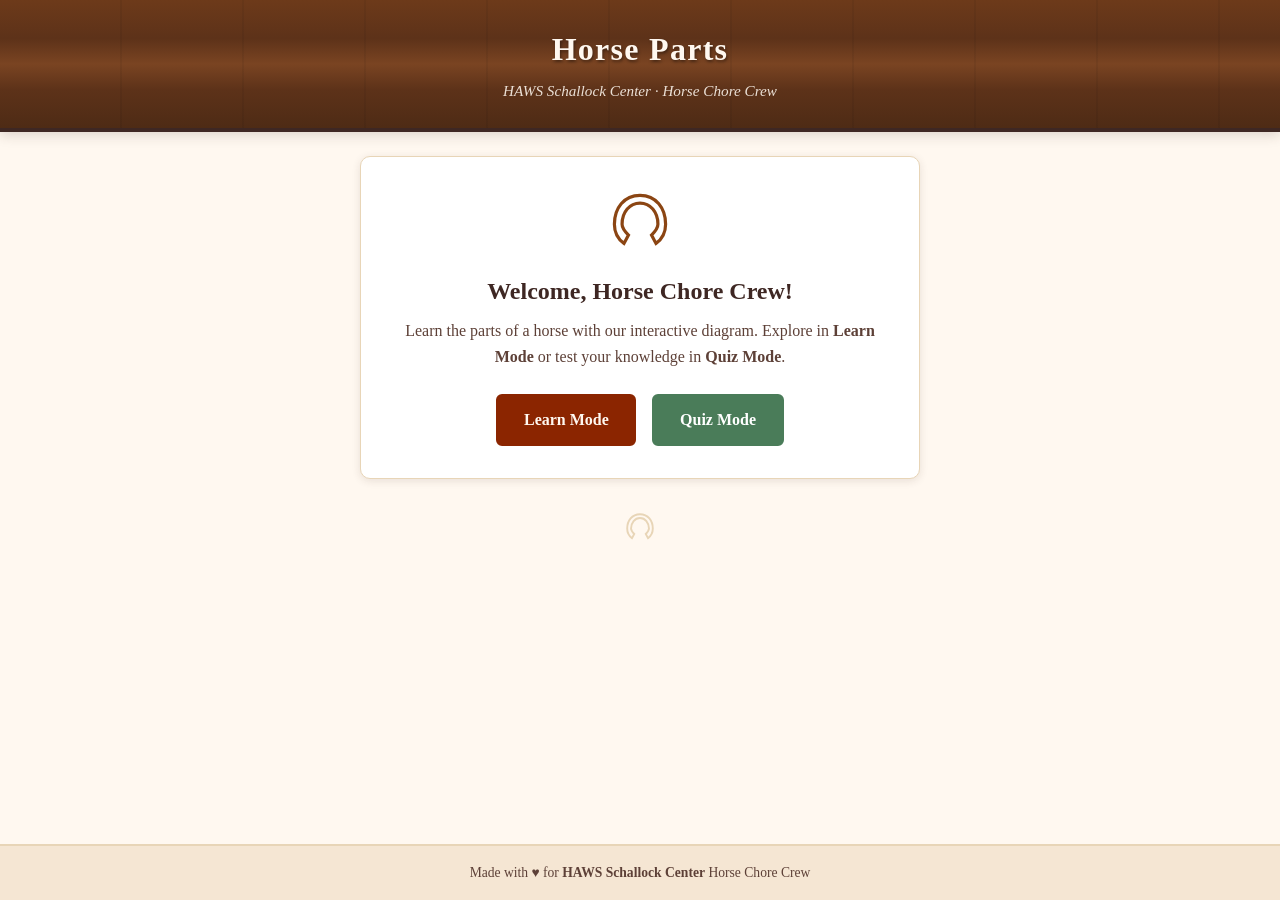
<file: index.html>
<!DOCTYPE html>
<html lang="en">
<head>
  <meta charset="UTF-8">
  <meta name="viewport" content="width=device-width, initial-scale=1.0">
  <title>Horse Parts — HAWS Schallock Center</title>
  <link rel="stylesheet" href="css/style.css">
</head>
<body>

  <!-- ===== HEADER ===== -->
  <header class="barn-header">
    <h1>Horse Parts</h1>
    <p class="subtitle">HAWS Schallock Center &middot; Horse Chore Crew</p>
  </header>

  <main>

    <!-- ===== LANDING ===== -->
    <section id="page-landing" class="page active">
      <div class="card welcome-card">
        <svg class="horseshoe-icon" viewBox="0 0 100 100" width="64" height="64" aria-hidden="true">
          <path d="M50 10 C25 10, 10 30, 10 55 C10 70, 18 80, 25 85 L32 72 C28 68, 22 62, 22 55 C22 36, 34 22, 50 22 C66 22, 78 36, 78 55 C78 62, 72 68, 68 72 L75 85 C82 80, 90 70, 90 55 C90 30, 75 10, 50 10Z" fill="none" stroke="currentColor" stroke-width="5" stroke-linecap="round"/>
        </svg>
        <h2>Welcome, Horse Chore Crew!</h2>
        <p>Learn the parts of a horse with our interactive diagram. Explore in <strong>Learn Mode</strong> or test your knowledge in <strong>Quiz Mode</strong>.</p>
        <div class="button-group">
          <a href="#learn" class="btn btn-primary">Learn Mode</a>
          <a href="#quiz" class="btn btn-secondary">Quiz Mode</a>
        </div>
      </div>

      <!-- horseshoe divider -->
      <div class="horseshoe-divider" aria-hidden="true">
        <svg viewBox="0 0 100 100" width="32" height="32">
          <path d="M50 10 C25 10, 10 30, 10 55 C10 70, 18 80, 25 85 L32 72 C28 68, 22 62, 22 55 C22 36, 34 22, 50 22 C66 22, 78 36, 78 55 C78 62, 72 68, 68 72 L75 85 C82 80, 90 70, 90 55 C90 30, 75 10, 50 10Z" fill="none" stroke="currentColor" stroke-width="6" stroke-linecap="round"/>
        </svg>
      </div>
    </section>

    <!-- ===== LEARN MODE ===== -->
    <section id="page-learn" class="page">
      <h2 class="section-title">Learn the Parts</h2>
      <p class="section-desc">Click or hover on any dot to learn about that part of the horse.</p>

      <div class="diagram-container">
        <svg id="horse-svg-learn" viewBox="0 0 1000 665" class="horse-svg" role="img" aria-label="Horse anatomy diagram showing Blue from HAWS Schallock Center">
          <g id="horse-body-learn">
            <image href="images/blue.jpg" x="0" y="0" width="1000" height="665" preserveAspectRatio="xMidYMid slice"/>
          </g>
          <!-- Hotspot layer rendered by JS -->
          <g id="hotspots-learn"></g>
        </svg>
      </div>

      <div id="info-panel" class="info-panel" hidden>
        <h3 id="info-name"></h3>
        <p id="info-desc"></p>
        <p id="info-fun" class="fun-fact"></p>
      </div>

      <div class="learn-footer">
        <a href="#quiz" class="btn btn-secondary">Ready to Quiz? &rarr;</a>
      </div>
    </section>

    <!-- ===== QUIZ SETUP ===== -->
    <section id="page-quiz" class="page">
      <h2 class="section-title">Quiz Mode</h2>
      <p class="section-desc">Test your knowledge of horse anatomy!</p>

      <div class="card quiz-setup-card">
        <fieldset>
          <legend>Choose a mode</legend>
          <label class="radio-card">
            <input type="radio" name="quiz-mode" value="find" checked>
            <span class="radio-label">
              <strong>Find the Part</strong>
              <small>We name it — you click it on the diagram</small>
            </span>
          </label>
          <label class="radio-card">
            <input type="radio" name="quiz-mode" value="name">
            <span class="radio-label">
              <strong>Name the Part</strong>
              <small>We highlight it — you pick the name</small>
            </span>
          </label>
        </fieldset>

        <fieldset>
          <legend>How many questions?</legend>
          <div class="button-group count-group">
            <label class="radio-pill">
              <input type="radio" name="quiz-count" value="10" checked>
              <span>10</span>
            </label>
            <label class="radio-pill">
              <input type="radio" name="quiz-count" value="15">
              <span>15</span>
            </label>
            <label class="radio-pill">
              <input type="radio" name="quiz-count" value="27">
              <span>All 27</span>
            </label>
          </div>
        </fieldset>

        <button id="start-quiz" class="btn btn-primary">Start Quiz</button>
      </div>
    </section>

    <!-- ===== QUIZ PLAY ===== -->
    <section id="page-quiz-play" class="page">
      <div class="quiz-hud">
        <span id="quiz-progress">Question 1 of 10</span>
        <span id="quiz-score-live">Score: 0</span>
      </div>
      <h3 id="quiz-prompt" class="quiz-prompt"></h3>

      <div class="diagram-container">
        <svg id="horse-svg-quiz" viewBox="0 0 1000 665" class="horse-svg" role="img" aria-label="Horse anatomy quiz diagram">
          <g id="horse-body-quiz">
            <!-- Same horse silhouette (cloned by JS) -->
          </g>
          <g id="hotspots-quiz"></g>
        </svg>
      </div>

      <div id="quiz-choices" class="quiz-choices" hidden></div>

      <div id="quiz-feedback" class="quiz-feedback" hidden>
        <p id="feedback-text"></p>
      </div>
    </section>

    <!-- ===== RESULTS ===== -->
    <section id="page-results" class="page">
      <h2 class="section-title">Results</h2>
      <div class="card results-card">
        <div id="results-score" class="results-score"></div>
        <p id="results-message" class="results-message"></p>
        <div id="results-detail" class="results-detail"></div>
        <div class="button-group">
          <button id="btn-try-again" class="btn btn-primary">Try Again</button>
          <a href="#learn" class="btn btn-secondary">Back to Learn</a>
          <a href="#landing" class="btn btn-outline">Home</a>
        </div>
      </div>
    </section>

  </main>

  <footer class="site-footer">
    <p>Made with &hearts; for <strong>HAWS Schallock Center</strong> Horse Chore Crew</p>
  </footer>

  <script src="js/horse-data.js"></script>
  <script src="js/app.js"></script>
  <script src="js/learn.js"></script>
  <script src="js/quiz.js"></script>
</body>
</html>
</file>
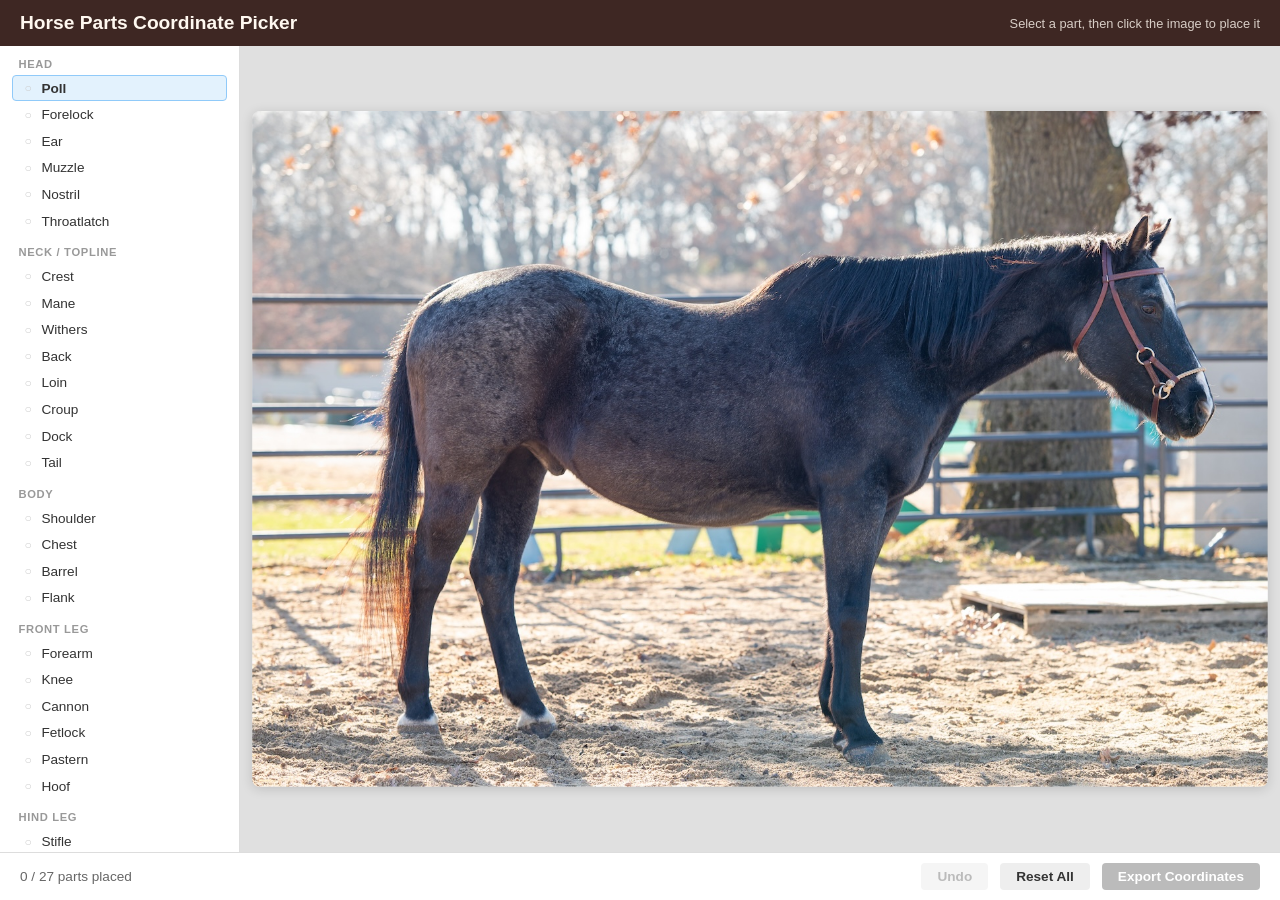
<file: tools/place-parts.html>
<!DOCTYPE html>
<html lang="en">
<head>
  <meta charset="UTF-8">
  <meta name="viewport" content="width=device-width, initial-scale=1.0">
  <title>Horse Parts — Coordinate Picker</title>
  <style>
    * { box-sizing: border-box; margin: 0; padding: 0; }
    body { font-family: -apple-system, BlinkMacSystemFont, "Segoe UI", sans-serif; background: #f0f0f0; color: #333; height: 100vh; display: flex; flex-direction: column; overflow: hidden; }

    .header { background: #3E2723; color: #FFF8F0; padding: 0.75rem 1.25rem; display: flex; align-items: center; justify-content: space-between; flex-shrink: 0; }
    .header h1 { font-size: 1.2rem; }
    .header .instructions { font-size: 0.8rem; opacity: 0.8; }

    /* ===== LOAD SCREEN ===== */
    .load-screen { flex: 1; display: flex; align-items: center; justify-content: center; }
    .load-screen.hidden { display: none; }
    .drop-zone { border: 3px dashed #aaa; border-radius: 16px; padding: 3rem 4rem; text-align: center; background: #fff; cursor: pointer; transition: border-color 0.2s, background 0.2s; }
    .drop-zone:hover, .drop-zone.dragover { border-color: #4A7C59; background: #f0f8f0; }
    .drop-zone h2 { font-size: 1.4rem; color: #555; margin-bottom: 0.5rem; }
    .drop-zone p { color: #888; margin-bottom: 1rem; font-size: 0.95rem; }
    .drop-zone .btn-browse { display: inline-block; padding: 0.6rem 1.4rem; background: #4A7C59; color: #fff; border: none; border-radius: 6px; font-size: 0.95rem; cursor: pointer; font-weight: 600; }
    .drop-zone .btn-browse:hover { background: #3D6B4C; }
    .drop-zone input[type="file"] { display: none; }

    /* ===== MAIN TOOL ===== */
    .tool { flex: 1; display: none; flex-direction: column; overflow: hidden; }
    .tool.active { display: flex; }

    .layout { flex: 1; display: flex; overflow: hidden; }

    /* Sidebar */
    .sidebar { width: 240px; overflow-y: auto; background: #fff; border-right: 1px solid #ddd; padding: 0.75rem; flex-shrink: 0; }
    .region-group { margin-bottom: 0.75rem; }
    .region-title { font-size: 0.7rem; text-transform: uppercase; letter-spacing: 0.06em; color: #999; margin-bottom: 0.3rem; font-weight: 700; padding-left: 0.4rem; }
    .part-item { display: flex; align-items: center; gap: 0.4rem; padding: 0.3rem 0.5rem; border-radius: 4px; cursor: pointer; font-size: 0.85rem; border: 1px solid transparent; user-select: none; }
    .part-item:hover { background: #f5f5f5; }
    .part-item.current { background: #E3F2FD; border-color: #90CAF9; font-weight: 600; }
    .part-item .status-icon { width: 14px; text-align: center; font-size: 0.75rem; flex-shrink: 0; }
    .part-item .status-icon.placed { color: #2E7D32; }
    .part-item .status-icon.unplaced { color: #ccc; }
    .part-item .coords { margin-left: auto; font-size: 0.7rem; color: #aaa; font-family: monospace; }

    /* Canvas */
    .canvas-area { flex: 1; display: flex; align-items: center; justify-content: center; padding: 0.75rem; background: #e0e0e0; overflow: hidden; position: relative; }
    #canvas { display: block; max-width: 100%; max-height: 100%; border-radius: 8px; cursor: crosshair; box-shadow: 0 2px 12px rgba(0,0,0,0.15); }

    /* SVG hotspot styles */
    .dot-placed { fill: #C62828; stroke: #fff; stroke-width: 2.5; pointer-events: none; }
    .dot-current { fill: #1565C0; stroke: #fff; stroke-width: 2.5; pointer-events: none; }
    .label-bg { fill: rgba(0,0,0,0.72); pointer-events: none; }
    .label-text { fill: #fff; font-size: 11px; font-family: -apple-system, sans-serif; pointer-events: none; }
    .pulse { animation: pulse 1.2s ease-in-out infinite; }
    @keyframes pulse { 0%, 100% { r: 10; } 50% { r: 16; opacity: 0.7; } }

    /* Footer */
    .footer { display: flex; align-items: center; gap: 0.75rem; padding: 0.6rem 1.25rem; background: #fff; border-top: 1px solid #ddd; flex-shrink: 0; }
    .footer .status { flex: 1; font-size: 0.85rem; color: #666; }
    .footer button { padding: 0.4rem 1rem; border: none; border-radius: 4px; font-size: 0.85rem; cursor: pointer; font-weight: 600; }
    .btn-export { background: #2E7D32; color: white; }
    .btn-export:hover { background: #1B5E20; }
    .btn-export:disabled { background: #bbb; cursor: default; }
    .btn-undo { background: #eee; color: #333; }
    .btn-undo:hover { background: #ddd; }
    .btn-undo:disabled { background: #f5f5f5; color: #bbb; cursor: default; }
    .btn-reset { background: #eee; color: #333; }
    .btn-reset:hover { background: #ddd; }

    /* Modal */
    .modal-overlay { display: none; position: fixed; inset: 0; background: rgba(0,0,0,0.5); z-index: 100; align-items: center; justify-content: center; }
    .modal-overlay.active { display: flex; }
    .modal { background: #fff; border-radius: 10px; padding: 1.5rem; max-width: 720px; width: 92%; max-height: 85vh; display: flex; flex-direction: column; }
    .modal h2 { margin-bottom: 0.5rem; font-size: 1.2rem; }
    .modal .hint { color: #666; font-size: 0.85rem; margin-bottom: 0.75rem; }
    .modal pre { background: #f5f5f5; padding: 1rem; border-radius: 6px; font-size: 0.78rem; overflow: auto; white-space: pre; line-height: 1.5; flex: 1; min-height: 0; }
    .modal .actions { display: flex; gap: 0.75rem; margin-top: 1rem; }
    .btn-copy { background: #1565C0; color: white; padding: 0.5rem 1.2rem; border: none; border-radius: 4px; cursor: pointer; font-weight: 600; }
    .btn-copy:hover { background: #0D47A1; }
    .btn-close { background: #eee; padding: 0.5rem 1.2rem; border: none; border-radius: 4px; cursor: pointer; }
    .btn-close:hover { background: #ddd; }
  </style>
</head>
<body>

  <div class="header">
    <h1>Horse Parts Coordinate Picker</h1>
    <span class="instructions">Select a part, then click the image to place it</span>
  </div>

  <!-- Load screen -->
  <div class="load-screen" id="load-screen">
    <div class="drop-zone" id="drop-zone">
      <h2>Load Horse Photo</h2>
      <p>Drop an image here, or click to browse</p>
      <button class="btn-browse" id="btn-browse">Choose Image</button>
      <input type="file" id="file-input" accept="image/*">
    </div>
  </div>

  <!-- Main tool (hidden until image loads) -->
  <div class="tool" id="tool">
    <div class="layout">
      <div class="sidebar" id="sidebar"></div>
      <div class="canvas-area">
        <svg id="canvas" viewBox="0 0 1000 700" xmlns="http://www.w3.org/2000/svg">
          <image id="bg-image" x="0" y="0" width="1000" height="700"/>
          <g id="dots-layer"></g>
        </svg>
      </div>
    </div>
    <div class="footer">
      <span class="status" id="status">0 / 27 parts placed</span>
      <button class="btn-undo" id="btn-undo" disabled>Undo</button>
      <button class="btn-reset" id="btn-reset">Reset All</button>
      <button class="btn-export" id="btn-export" disabled>Export Coordinates</button>
    </div>
  </div>

  <!-- Export modal -->
  <div class="modal-overlay" id="modal">
    <div class="modal">
      <h2>Exported Coordinates</h2>
      <p class="hint">Copy this JSON and paste it back into the chat — I'll use it to update <code>horse-data.js</code>.</p>
      <pre id="export-output"></pre>
      <div class="actions">
        <button class="btn-copy" id="btn-copy">Copy to Clipboard</button>
        <button class="btn-close" id="btn-close">Close</button>
      </div>
    </div>
  </div>

  <script>
  (function () {
    "use strict";

    // ===== PART DEFINITIONS =====
    var PARTS = [
      { id: "poll", name: "Poll", region: "head" },
      { id: "forelock", name: "Forelock", region: "head" },
      { id: "ear", name: "Ear", region: "head" },
      { id: "muzzle", name: "Muzzle", region: "head" },
      { id: "nostril", name: "Nostril", region: "head" },
      { id: "throatlatch", name: "Throatlatch", region: "head" },
      { id: "crest", name: "Crest", region: "neck" },
      { id: "mane", name: "Mane", region: "neck" },
      { id: "withers", name: "Withers", region: "neck" },
      { id: "back", name: "Back", region: "neck" },
      { id: "loin", name: "Loin", region: "neck" },
      { id: "croup", name: "Croup", region: "neck" },
      { id: "dock", name: "Dock", region: "neck" },
      { id: "tail", name: "Tail", region: "neck" },
      { id: "shoulder", name: "Shoulder", region: "body" },
      { id: "chest", name: "Chest", region: "body" },
      { id: "barrel", name: "Barrel", region: "body" },
      { id: "flank", name: "Flank", region: "body" },
      { id: "forearm", name: "Forearm", region: "front_leg" },
      { id: "knee", name: "Knee", region: "front_leg" },
      { id: "cannon", name: "Cannon", region: "front_leg" },
      { id: "fetlock", name: "Fetlock", region: "front_leg" },
      { id: "pastern", name: "Pastern", region: "front_leg" },
      { id: "hoof", name: "Hoof", region: "front_leg" },
      { id: "stifle", name: "Stifle", region: "hind_leg" },
      { id: "gaskin", name: "Gaskin", region: "hind_leg" },
      { id: "hock", name: "Hock", region: "hind_leg" }
    ];

    var REGIONS = [
      { id: "head", label: "Head" },
      { id: "neck", label: "Neck / Topline" },
      { id: "body", label: "Body" },
      { id: "front_leg", label: "Front Leg" },
      { id: "hind_leg", label: "Hind Leg" }
    ];

    // ===== STATE =====
    var placements = {};   // id -> { x, y }
    var currentId = null;
    var history = [];      // { id, prev: {x,y}|null }
    var viewBoxH = 700;

    // ===== DOM =====
    var loadScreen = document.getElementById("load-screen");
    var dropZone = document.getElementById("drop-zone");
    var fileInput = document.getElementById("file-input");
    var tool = document.getElementById("tool");
    var sidebar = document.getElementById("sidebar");
    var svg = document.getElementById("canvas");
    var bgImage = document.getElementById("bg-image");
    var dotsLayer = document.getElementById("dots-layer");
    var statusEl = document.getElementById("status");
    var btnUndo = document.getElementById("btn-undo");
    var btnReset = document.getElementById("btn-reset");
    var btnExport = document.getElementById("btn-export");
    var modal = document.getElementById("modal");
    var exportOutput = document.getElementById("export-output");

    // ===== IMAGE LOADING =====

    // Try auto-load first
    var autoImg = new Image();
    autoImg.onload = function () { activateTool("../images/blue.jpg", autoImg); };
    autoImg.onerror = function () { /* show file chooser — it's already visible */ };
    autoImg.src = "../images/blue.jpg";

    // File chooser
    document.getElementById("btn-browse").addEventListener("click", function () {
      fileInput.click();
    });

    fileInput.addEventListener("change", function () {
      if (fileInput.files && fileInput.files[0]) {
        loadFile(fileInput.files[0]);
      }
    });

    // Drag and drop
    dropZone.addEventListener("dragover", function (e) {
      e.preventDefault();
      dropZone.classList.add("dragover");
    });
    dropZone.addEventListener("dragleave", function () {
      dropZone.classList.remove("dragover");
    });
    dropZone.addEventListener("drop", function (e) {
      e.preventDefault();
      dropZone.classList.remove("dragover");
      if (e.dataTransfer.files && e.dataTransfer.files[0]) {
        loadFile(e.dataTransfer.files[0]);
      }
    });

    function loadFile(file) {
      var url = URL.createObjectURL(file);
      var img = new Image();
      img.onload = function () { activateTool(url, img); };
      img.onerror = function () { alert("Could not load image."); };
      img.src = url;
    }

    function activateTool(src, img) {
      // Compute viewBox to match image aspect ratio
      viewBoxH = Math.round(1000 * img.naturalHeight / img.naturalWidth);
      svg.setAttribute("viewBox", "0 0 1000 " + viewBoxH);
      bgImage.setAttribute("href", src);
      bgImage.setAttribute("width", "1000");
      bgImage.setAttribute("height", viewBoxH);

      loadScreen.classList.add("hidden");
      tool.classList.add("active");

      buildSidebar();
      selectFirstUnplaced();
      updateAll();
    }

    // ===== SIDEBAR =====
    function buildSidebar() {
      sidebar.innerHTML = "";
      REGIONS.forEach(function (region) {
        var group = document.createElement("div");
        group.className = "region-group";

        var title = document.createElement("div");
        title.className = "region-title";
        title.textContent = region.label;
        group.appendChild(title);

        PARTS.filter(function (p) { return p.region === region.id; })
          .forEach(function (part) {
            var item = document.createElement("div");
            item.className = "part-item";
            item.setAttribute("data-id", part.id);

            var icon = document.createElement("span");
            icon.className = "status-icon unplaced";
            icon.textContent = "\u25CB";

            var name = document.createElement("span");
            name.textContent = part.name;

            var coords = document.createElement("span");
            coords.className = "coords";

            item.appendChild(icon);
            item.appendChild(name);
            item.appendChild(coords);

            item.addEventListener("click", function () {
              currentId = part.id;
              updateAll();
            });

            group.appendChild(item);
          });

        sidebar.appendChild(group);
      });
    }

    // ===== SELECTION =====
    function selectFirstUnplaced() {
      for (var i = 0; i < PARTS.length; i++) {
        if (!placements[PARTS[i].id]) {
          currentId = PARTS[i].id;
          return;
        }
      }
      currentId = null;
    }

    // ===== SVG CLICK =====
    svg.addEventListener("click", function (e) {
      if (!currentId) return;

      var pt = svg.createSVGPoint();
      pt.x = e.clientX;
      pt.y = e.clientY;
      var svgP = pt.matrixTransform(svg.getScreenCTM().inverse());

      var x = Math.round(svgP.x);
      var y = Math.round(svgP.y);

      history.push({ id: currentId, prev: placements[currentId] || null });
      placements[currentId] = { x: x, y: y };

      selectFirstUnplaced();
      updateAll();
    });

    // ===== RENDER DOTS =====
    function renderDots() {
      dotsLayer.innerHTML = "";
      var ns = "http://www.w3.org/2000/svg";

      PARTS.forEach(function (part) {
        var p = placements[part.id];
        if (!p) return;

        var g = document.createElementNS(ns, "g");
        var isCurrent = part.id === currentId;

        // Dot
        var circle = document.createElementNS(ns, "circle");
        circle.setAttribute("cx", p.x);
        circle.setAttribute("cy", p.y);
        circle.setAttribute("r", isCurrent ? "12" : "9");
        circle.setAttribute("class", isCurrent ? "dot-current pulse" : "dot-placed");
        g.appendChild(circle);

        // Label
        var textLen = part.name.length * 6.5 + 10;
        var lx = p.x - textLen / 2;
        var ly = p.y - 20;

        var rect = document.createElementNS(ns, "rect");
        rect.setAttribute("x", lx);
        rect.setAttribute("y", ly - 11);
        rect.setAttribute("width", textLen);
        rect.setAttribute("height", 16);
        rect.setAttribute("rx", "3");
        rect.setAttribute("class", "label-bg");
        g.appendChild(rect);

        var text = document.createElementNS(ns, "text");
        text.setAttribute("x", p.x);
        text.setAttribute("y", ly + 2);
        text.setAttribute("text-anchor", "middle");
        text.setAttribute("class", "label-text");
        text.textContent = part.name;
        g.appendChild(text);

        dotsLayer.appendChild(g);
      });
    }

    // ===== UPDATE ALL =====
    function updateAll() {
      var count = Object.keys(placements).length;

      // Status
      statusEl.textContent = count + " / 27 parts placed";
      btnExport.disabled = count === 0;
      btnUndo.disabled = history.length === 0;

      // Sidebar
      var items = sidebar.querySelectorAll(".part-item");
      items.forEach(function (item) {
        var id = item.getAttribute("data-id");
        var isPlaced = !!placements[id];
        item.classList.toggle("current", id === currentId);

        var icon = item.querySelector(".status-icon");
        icon.textContent = isPlaced ? "\u2713" : "\u25CB";
        icon.className = "status-icon " + (isPlaced ? "placed" : "unplaced");

        var coords = item.querySelector(".coords");
        coords.textContent = isPlaced ? placements[id].x + "," + placements[id].y : "";
      });

      // Dots
      renderDots();

      // Scroll current sidebar item into view
      var cur = sidebar.querySelector('.part-item.current');
      if (cur) cur.scrollIntoView({ block: "nearest" });
    }

    // ===== UNDO =====
    btnUndo.addEventListener("click", function () {
      if (history.length === 0) return;
      var last = history.pop();
      if (last.prev) {
        placements[last.id] = last.prev;
      } else {
        delete placements[last.id];
      }
      currentId = last.id;
      updateAll();
    });

    // ===== RESET =====
    btnReset.addEventListener("click", function () {
      if (Object.keys(placements).length === 0) return;
      if (!confirm("Reset all placements?")) return;
      placements = {};
      history = [];
      selectFirstUnplaced();
      updateAll();
    });

    // ===== EXPORT =====
    btnExport.addEventListener("click", function () {
      var data = {
        viewBox: { width: 1000, height: viewBoxH },
        coordinates: {}
      };

      PARTS.forEach(function (part) {
        var p = placements[part.id];
        if (p) {
          data.coordinates[part.id] = { x: p.x, y: p.y };
        }
      });

      exportOutput.textContent = JSON.stringify(data, null, 2);
      modal.classList.add("active");
    });

    // ===== MODAL =====
    document.getElementById("btn-close").addEventListener("click", function () {
      modal.classList.remove("active");
    });

    document.getElementById("btn-copy").addEventListener("click", function () {
      var text = exportOutput.textContent;
      navigator.clipboard.writeText(text).then(function () {
        var btn = document.getElementById("btn-copy");
        btn.textContent = "Copied!";
        setTimeout(function () { btn.textContent = "Copy to Clipboard"; }, 2000);
      });
    });

    // Close modal on overlay click
    modal.addEventListener("click", function (e) {
      if (e.target === modal) modal.classList.remove("active");
    });

    // ===== KEYBOARD =====
    document.addEventListener("keydown", function (e) {
      if (e.key === "z" && (e.metaKey || e.ctrlKey)) {
        e.preventDefault();
        btnUndo.click();
      }
    });

  })();
  </script>
</body>
</html>
</file>
<file: css/style.css>
/* ===== VARIABLES & RESET ===== */
:root {
  --cream: #FFF8F0;
  --warm-tan: #F5E6D3;
  --straw: #E8D5B7;
  --saddle-brown: #8B4513;
  --dark-wood: #3E2723;
  --barn-red: #8B2500;
  --barn-red-light: #A63A1E;
  --pasture-green: #4A7C59;
  --sage: #9CAF88;
  --sage-light: #C5D5B0;
  --text-dark: #2C1810;
  --text-mid: #5D4037;
  --white: #FFFFFF;
  --shadow: rgba(62, 39, 35, 0.12);
  --shadow-md: rgba(62, 39, 35, 0.18);

  --horse-fill: #D4A86A;
  --horse-stroke: #5D3A1A;
  --mane-fill: #3E2723;
  --dot-color: var(--barn-red);
  --dot-hover: var(--pasture-green);
  --correct-green: #2E7D32;
  --wrong-red: #C62828;

  --font-serif: Georgia, "Times New Roman", serif;
  --radius: 10px;
  --radius-sm: 6px;
  --transition: 0.25s ease;
}

*, *::before, *::after {
  box-sizing: border-box;
  margin: 0;
  padding: 0;
}

html {
  scroll-behavior: smooth;
}

body {
  font-family: var(--font-serif);
  background: var(--cream);
  color: var(--text-dark);
  line-height: 1.6;
  min-height: 100vh;
  display: flex;
  flex-direction: column;
}

/* ===== BARN-WOOD HEADER ===== */
.barn-header {
  background:
    repeating-linear-gradient(
      90deg,
      transparent 0px,
      transparent 120px,
      rgba(0,0,0,0.06) 120px,
      rgba(0,0,0,0.06) 122px
    ),
    linear-gradient(
      180deg,
      #6D3A1A 0%,
      #5D3219 30%,
      #7A4422 50%,
      #5D3219 70%,
      #4E2B15 100%
    );
  color: var(--cream);
  text-align: center;
  padding: 1.5rem 1rem;
  border-bottom: 4px solid var(--dark-wood);
  box-shadow: 0 3px 12px var(--shadow-md);
}

.barn-header h1 {
  font-size: 2rem;
  letter-spacing: 0.04em;
  text-shadow: 1px 2px 3px rgba(0,0,0,0.4);
}

.barn-header .subtitle {
  font-size: 0.95rem;
  opacity: 0.88;
  margin-top: 0.25rem;
  font-style: italic;
}

/* ===== MAIN / PAGES ===== */
main {
  flex: 1;
  max-width: 960px;
  width: 100%;
  margin: 0 auto;
  padding: 1.5rem 1rem 3rem;
}

.page {
  display: none;
}

.page.active {
  display: block;
  animation: fadeIn 0.3s ease;
}

@keyframes fadeIn {
  from { opacity: 0; transform: translateY(8px); }
  to   { opacity: 1; transform: translateY(0); }
}

/* ===== TYPOGRAPHY ===== */
.section-title {
  font-size: 1.6rem;
  color: var(--dark-wood);
  text-align: center;
  margin-bottom: 0.25rem;
}

.section-desc {
  text-align: center;
  color: var(--text-mid);
  margin-bottom: 1.5rem;
  font-size: 1rem;
}

/* ===== CARDS ===== */
.card {
  background: var(--white);
  border: 1px solid var(--straw);
  border-radius: var(--radius);
  padding: 2rem;
  box-shadow: 0 2px 8px var(--shadow);
}

.welcome-card {
  text-align: center;
  max-width: 560px;
  margin: 0 auto;
}

.welcome-card h2 {
  color: var(--dark-wood);
  margin: 0.75rem 0 0.5rem;
}

.welcome-card p {
  color: var(--text-mid);
  margin-bottom: 1.5rem;
}

/* ===== HORSESHOE ICON ===== */
.horseshoe-icon {
  color: var(--saddle-brown);
}

.horseshoe-divider {
  text-align: center;
  margin: 2rem 0;
  color: var(--straw);
}

/* ===== BUTTONS ===== */
.button-group {
  display: flex;
  gap: 1rem;
  justify-content: center;
  flex-wrap: wrap;
}

.btn {
  display: inline-block;
  padding: 0.7rem 1.6rem;
  border-radius: var(--radius-sm);
  font-family: var(--font-serif);
  font-size: 1rem;
  font-weight: bold;
  text-decoration: none;
  border: 2px solid transparent;
  cursor: pointer;
  transition: background var(--transition), transform var(--transition), box-shadow var(--transition);
}

.btn:hover {
  transform: translateY(-1px);
  box-shadow: 0 3px 8px var(--shadow);
}

.btn:active {
  transform: translateY(0);
}

.btn-primary {
  background: var(--barn-red);
  color: var(--cream);
  border-color: var(--barn-red);
}

.btn-primary:hover {
  background: var(--barn-red-light);
  border-color: var(--barn-red-light);
}

.btn-secondary {
  background: var(--pasture-green);
  color: var(--white);
  border-color: var(--pasture-green);
}

.btn-secondary:hover {
  background: #3D6B4C;
  border-color: #3D6B4C;
}

.btn-outline {
  background: transparent;
  color: var(--saddle-brown);
  border-color: var(--saddle-brown);
}

.btn-outline:hover {
  background: var(--warm-tan);
}

/* ===== HORSE SVG ===== */
.diagram-container {
  text-align: center;
  margin: 0 auto 1.5rem;
  max-width: 900px;
}

.horse-svg {
  width: 100%;
  height: auto;
  background: linear-gradient(180deg, #E8F0E0 0%, #D4DFC8 60%, #B8C9A3 100%);
  border-radius: var(--radius);
  border: 2px solid var(--straw);
  box-shadow: 0 2px 10px var(--shadow);
}

.horse-silhouette {
  fill: var(--horse-fill);
  stroke: var(--horse-stroke);
  stroke-width: 2.5;
  stroke-linejoin: round;
}

.horse-mane {
  fill: none;
  stroke: var(--mane-fill);
  stroke-width: 6;
  stroke-linecap: round;
  stroke-linejoin: round;
  opacity: 0.75;
}

.horse-tail {
  fill: none;
  stroke: var(--mane-fill);
  stroke-width: 7;
  stroke-linecap: round;
  stroke-linejoin: round;
  opacity: 0.75;
}

.horse-ear {
  fill: var(--horse-fill);
  stroke: var(--horse-stroke);
  stroke-width: 2;
}

.horse-eye {
  fill: var(--dark-wood);
}

/* ===== HOTSPOTS ===== */
.hotspot-hit {
  fill: transparent;
  cursor: pointer;
}

.hotspot-dot {
  fill: var(--dot-color);
  stroke: var(--white);
  stroke-width: 2;
  transition: fill var(--transition), r var(--transition);
  pointer-events: none;
}

.hotspot-line {
  stroke: #fff;
  stroke-width: 1.5;
  stroke-dasharray: 4 3;
  opacity: 0.85;
  pointer-events: none;
}

.hotspot-label {
  font-family: var(--font-serif);
  font-size: 13px;
  fill: var(--text-dark);
  stroke: #fff;
  stroke-width: 3;
  paint-order: stroke;
  pointer-events: none;
}

/* Hover states */
.hotspot-group:hover .hotspot-dot,
.hotspot-group.active .hotspot-dot {
  fill: var(--dot-hover);
}

.hotspot-group:hover .hotspot-label,
.hotspot-group.active .hotspot-label {
  fill: var(--pasture-green);
  font-weight: bold;
}

.hotspot-group:hover .hotspot-line,
.hotspot-group.active .hotspot-line {
  opacity: 1;
  stroke: #fff;
}

/* Quiz states */
.hotspot-correct .hotspot-dot {
  fill: var(--correct-green) !important;
  animation: popCorrect 0.4s ease;
}

.hotspot-wrong .hotspot-dot {
  fill: var(--wrong-red) !important;
  animation: shakeWrong 0.4s ease;
}

.hotspot-highlight .hotspot-dot {
  fill: #F9A825 !important;
  animation: pulseGlow 1.2s ease-in-out infinite;
}

.hotspot-dimmed .hotspot-dot {
  fill: #999 !important;
  opacity: 0.4;
}

.hotspot-dimmed .hotspot-hit {
  cursor: default;
  pointer-events: none;
}

@keyframes popCorrect {
  0%   { r: 8; }
  50%  { r: 14; }
  100% { r: 10; }
}

@keyframes shakeWrong {
  0%, 100% { transform: translateX(0); }
  20%      { transform: translateX(-6px); }
  40%      { transform: translateX(6px); }
  60%      { transform: translateX(-4px); }
  80%      { transform: translateX(4px); }
}

@keyframes pulseGlow {
  0%, 100% { r: 8;  opacity: 1; }
  50%      { r: 14; opacity: 0.7; }
}

/* ===== INFO PANEL ===== */
.info-panel {
  background: var(--white);
  border: 2px solid var(--sage);
  border-radius: var(--radius);
  padding: 1.25rem 1.5rem;
  max-width: 600px;
  margin: 0 auto 1.5rem;
  box-shadow: 0 2px 8px var(--shadow);
  animation: fadeIn 0.25s ease;
}

.info-panel h3 {
  color: var(--pasture-green);
  font-size: 1.2rem;
  margin-bottom: 0.35rem;
}

.info-panel p {
  color: var(--text-mid);
  margin-bottom: 0.35rem;
}

.fun-fact {
  font-style: italic;
  color: var(--saddle-brown);
}

.fun-fact::before {
  content: "\1F434 ";
}

/* ===== LEARN FOOTER ===== */
.learn-footer {
  text-align: center;
  margin-top: 1rem;
}

/* ===== QUIZ SETUP ===== */
.quiz-setup-card {
  max-width: 520px;
  margin: 0 auto;
}

.quiz-setup-card fieldset {
  border: none;
  margin-bottom: 1.5rem;
}

.quiz-setup-card legend {
  font-size: 1.1rem;
  font-weight: bold;
  color: var(--dark-wood);
  margin-bottom: 0.75rem;
}

.radio-card {
  display: flex;
  align-items: flex-start;
  gap: 0.75rem;
  padding: 0.85rem 1rem;
  border: 2px solid var(--straw);
  border-radius: var(--radius-sm);
  margin-bottom: 0.5rem;
  cursor: pointer;
  transition: border-color var(--transition), background var(--transition);
}

.radio-card:hover {
  border-color: var(--sage);
  background: var(--warm-tan);
}

.radio-card input:checked ~ .radio-label {
  color: var(--dark-wood);
}

.radio-card:has(input:checked) {
  border-color: var(--pasture-green);
  background: var(--sage-light);
}

.radio-card input[type="radio"] {
  margin-top: 0.3rem;
  accent-color: var(--pasture-green);
}

.radio-label strong {
  display: block;
  font-size: 1rem;
}

.radio-label small {
  color: var(--text-mid);
  font-size: 0.85rem;
}

/* Pill radio group */
.count-group {
  gap: 0.5rem;
}

.radio-pill {
  cursor: pointer;
}

.radio-pill input {
  position: absolute;
  opacity: 0;
  width: 0;
  height: 0;
}

.radio-pill span {
  display: inline-block;
  padding: 0.5rem 1.2rem;
  border: 2px solid var(--straw);
  border-radius: 50px;
  font-family: var(--font-serif);
  font-size: 0.95rem;
  font-weight: bold;
  color: var(--text-mid);
  transition: all var(--transition);
}

.radio-pill:hover span {
  border-color: var(--sage);
  background: var(--warm-tan);
}

.radio-pill input:checked + span {
  background: var(--pasture-green);
  border-color: var(--pasture-green);
  color: var(--white);
}

.quiz-setup-card .btn-primary {
  display: block;
  width: 100%;
  text-align: center;
}

/* ===== QUIZ HUD ===== */
.quiz-hud {
  display: flex;
  justify-content: space-between;
  align-items: center;
  padding: 0.5rem 1rem;
  background: var(--warm-tan);
  border-radius: var(--radius-sm);
  margin-bottom: 0.75rem;
  font-size: 0.95rem;
  color: var(--text-mid);
  font-weight: bold;
}

.quiz-prompt {
  text-align: center;
  font-size: 1.3rem;
  color: var(--dark-wood);
  margin-bottom: 1rem;
}

/* ===== QUIZ CHOICES (Name mode) ===== */
.quiz-choices {
  display: grid;
  grid-template-columns: 1fr 1fr;
  gap: 0.75rem;
  max-width: 500px;
  margin: 1rem auto;
}

.quiz-choices .choice-btn {
  padding: 0.75rem 1rem;
  font-family: var(--font-serif);
  font-size: 1rem;
  border: 2px solid var(--straw);
  border-radius: var(--radius-sm);
  background: var(--white);
  color: var(--text-dark);
  cursor: pointer;
  transition: all var(--transition);
}

.quiz-choices .choice-btn:hover {
  border-color: var(--pasture-green);
  background: var(--sage-light);
}

.quiz-choices .choice-btn.correct {
  border-color: var(--correct-green);
  background: #E8F5E9;
  color: var(--correct-green);
  font-weight: bold;
}

.quiz-choices .choice-btn.wrong {
  border-color: var(--wrong-red);
  background: #FFEBEE;
  color: var(--wrong-red);
}

.quiz-choices .choice-btn:disabled {
  cursor: default;
  opacity: 0.7;
}

/* ===== QUIZ FEEDBACK ===== */
.quiz-feedback {
  text-align: center;
  padding: 0.75rem;
  border-radius: var(--radius-sm);
  margin-top: 0.75rem;
  font-size: 1rem;
  max-width: 600px;
  margin-left: auto;
  margin-right: auto;
}

.quiz-feedback.correct {
  background: #E8F5E9;
  border: 1px solid var(--correct-green);
  color: var(--correct-green);
}

.quiz-feedback.wrong {
  background: #FFEBEE;
  border: 1px solid var(--wrong-red);
  color: var(--wrong-red);
}

/* ===== RESULTS ===== */
.results-card {
  max-width: 600px;
  margin: 0 auto;
  text-align: center;
}

.results-score {
  font-size: 2.5rem;
  font-weight: bold;
  color: var(--dark-wood);
  margin-bottom: 0.25rem;
}

.results-score .pct {
  font-size: 1.3rem;
  color: var(--text-mid);
}

.results-message {
  font-size: 1.15rem;
  color: var(--saddle-brown);
  font-style: italic;
  margin-bottom: 1.25rem;
}

.results-detail {
  display: grid;
  grid-template-columns: repeat(auto-fill, minmax(200px, 1fr));
  gap: 0.5rem;
  text-align: left;
  margin-bottom: 1.5rem;
}

.result-item {
  display: flex;
  align-items: center;
  gap: 0.5rem;
  padding: 0.35rem 0.5rem;
  border-radius: var(--radius-sm);
  font-size: 0.9rem;
}

.result-item.correct {
  background: #E8F5E9;
}

.result-item.wrong {
  background: #FFEBEE;
}

.result-icon {
  font-size: 1.1rem;
  flex-shrink: 0;
}

/* ===== FOOTER ===== */
.site-footer {
  text-align: center;
  padding: 1rem;
  color: var(--text-mid);
  font-size: 0.85rem;
  border-top: 2px solid var(--straw);
  background: var(--warm-tan);
}

/* ===== DEBUG GRID ===== */
.debug-line {
  stroke: rgba(0,0,0,0.08);
  stroke-width: 1;
}

.debug-text {
  font-size: 10px;
  fill: rgba(0,0,0,0.2);
  font-family: monospace;
}

/* ===== RESPONSIVE ===== */
@media (max-width: 768px) {
  .barn-header h1 { font-size: 1.5rem; }
  main { padding: 1rem 0.75rem 2rem; }
  .card { padding: 1.25rem; }
  .quiz-choices { grid-template-columns: 1fr; }
  .hotspot-label { font-size: 11px; }
  .results-detail { grid-template-columns: 1fr; }
}

@media (max-width: 420px) {
  .barn-header { padding: 1rem 0.75rem; }
  .barn-header h1 { font-size: 1.3rem; }
  .button-group { flex-direction: column; align-items: stretch; }
  .btn { text-align: center; }
  .quiz-hud { font-size: 0.85rem; }
  .quiz-prompt { font-size: 1.1rem; }
}

/* ===== REDUCED MOTION ===== */
@media (prefers-reduced-motion: reduce) {
  *, *::before, *::after {
    animation-duration: 0.01ms !important;
    animation-iteration-count: 1 !important;
    transition-duration: 0.01ms !important;
  }

  .page.active {
    animation: none;
  }
}
</file>
